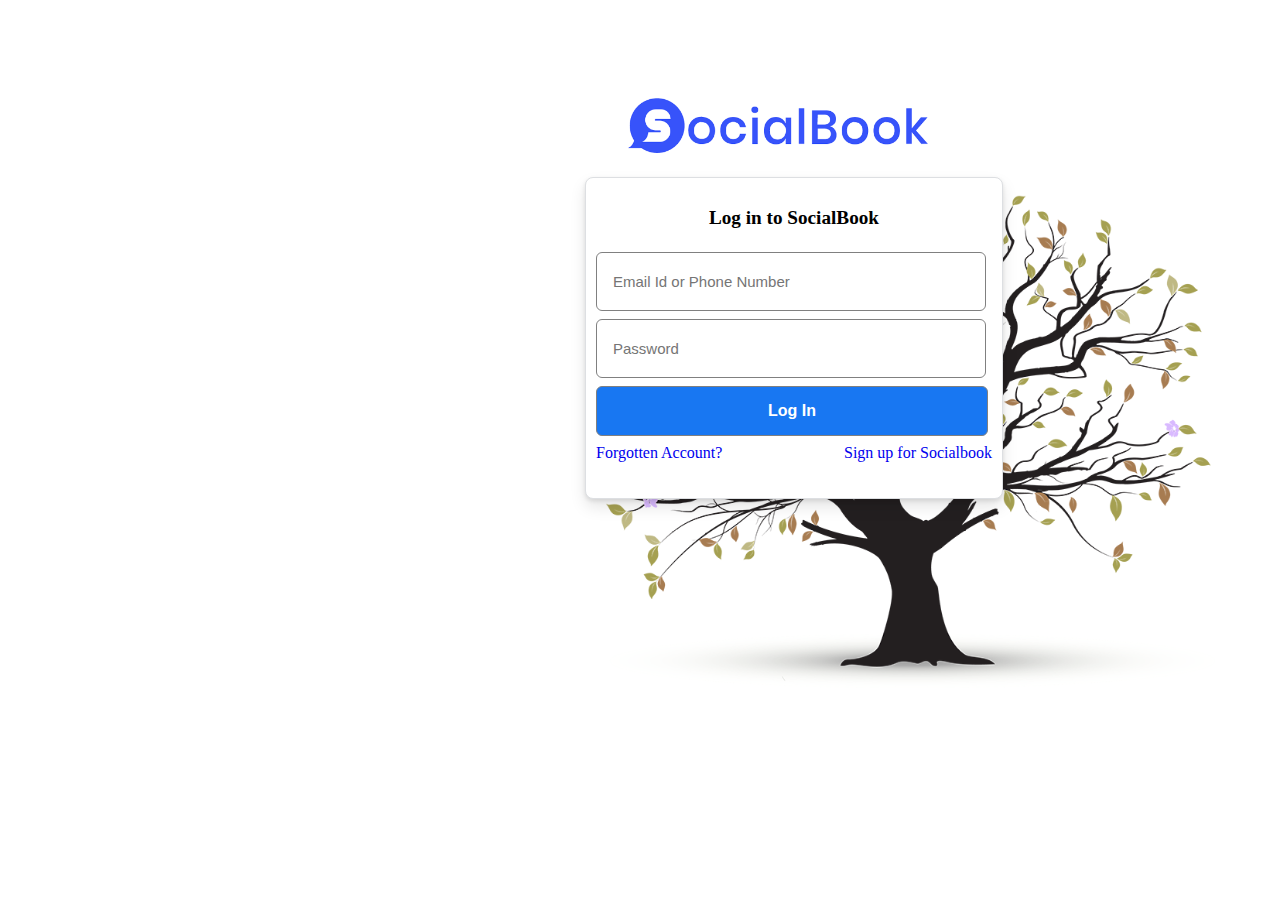
<file: login.html>
<!DOCTYPE html>
<html lang="en">
<head>
    <meta charset="UTF-8">
    <meta http-equiv="X-UA-Compatible" content="IE=edge">
    <meta name="viewport" content="width=device-width, initial-scale=1.0">
    <title>Login Page</title>
    <link rel="stylesheet" href="style1.css">
</head>
<body>
    <div class="logo-icon-login"><img src="images/social photoeeee.png" alt=""></div>
    <div class="container">
        <div class="image"><img src="images/tree-02.png" alt=""></div>
        <div class="heading"><h3>Log in to SocialBook</h3></div>
        <div class="form">
        <input type="text" style="font-size: 15px;" class="formx" id="login-holder" name="login-text" placeholder="Email Id or Phone Number" >
        <br>
        <input type="password" style="font-size: 15px;" class="formy" id="pass-holder " name="login-password" placeholder="Password">
        <br>
        <button type="submit" id="button">Log In</button>
        <div class="link-containertwo">
            <a href="#">Forgotten Account?</a>
        <a href="#">Sign up for Socialbook</a>
        </div>
        
    </div>
    </div>
</body>
</html>
</file>
<file: style1.css>
/* *{
    padding: 0;
    margin: 0;
    box-sizing: border-box;
}
body{
    background-color: white;
    color: black;
}
.logo-icon-login{
    display: flex;
    align-items: center;
    justify-content: center;
    padding-top: 150px;
}
.logo-icon-login img{
    width: 225px;
    padding-bottom: 20px;
}
.formx{
    width: 300px;
    height: 30px;
}
.container{
    display: flex;
    justify-content: center;
    align-items: center;
    position: relative


} */
body{
    background-color: white;
}
.logo-icon-login img{
    width: 300px;
    position: relative;
    left:620px;
    top: 90px;
}
.container{
    padding: 10px;
    width: 396px;
    height: 300px;
    background-color: white;
    color: black;
    border: 1px solid  #dddfe2;;
    border-radius: 8px;
    /* display: flex; */
    /* align-items: flex-start; */
    justify-content: center;
    position: relative;
    left: 577px;
    top: 110px;
     box-shadow: 0 2px 4px  rgba(0, 0, 0, .1), 0 8px 16px  rgba(0, 0, 0, .1);;

}
.heading{
    /* margin: 2px; */
    padding-bottom: 4px;
    text-align: center;

}
.heading h3{
    font-size: larger;
    font-weight: 600;
    font-style: bold;
}
.formx{
    width: 90%;
    height: 45px;
    padding: 6px 16px;
    /* position: absolute; */
    /* left: 12px; */
    border-radius: 6px;
    border: 1px solid grey;
}
.formy{
    width: 90%;
    height: 45px;
    padding: 6px 16px;
    /* position: absolute; */
    /* left: 12px; */
    border-radius: 6px;
    border: 1px solid grey; 
    margin-top: 8px; 
}
#button{
    width: 99%;
    height: 50px;
    padding: 6px 16px;
    /* position: absolute; */
    /* left: 12px; */
    border-radius: 6px;
    border: 1px solid grey; 
    margin-top: 8px; 
    background-color:#1877f2;
    color: white;
    cursor: pointer;
    font-size: medium;
    font-weight: bold;
}
.link-containertwo{
    display: flex;
    justify-content: space-between;
    margin-top: 8px;
}
.link-containertwo a{
    text-decoration: none;
    font-size: medium;
    font-weight: 300;
}
.image{
    position: absolute;
    z-index: -1;

}
.image img{
    height: 500px;
    opacity: 1;
}
/* img:hover{
    opacity: 0.5;
} */
</file>
